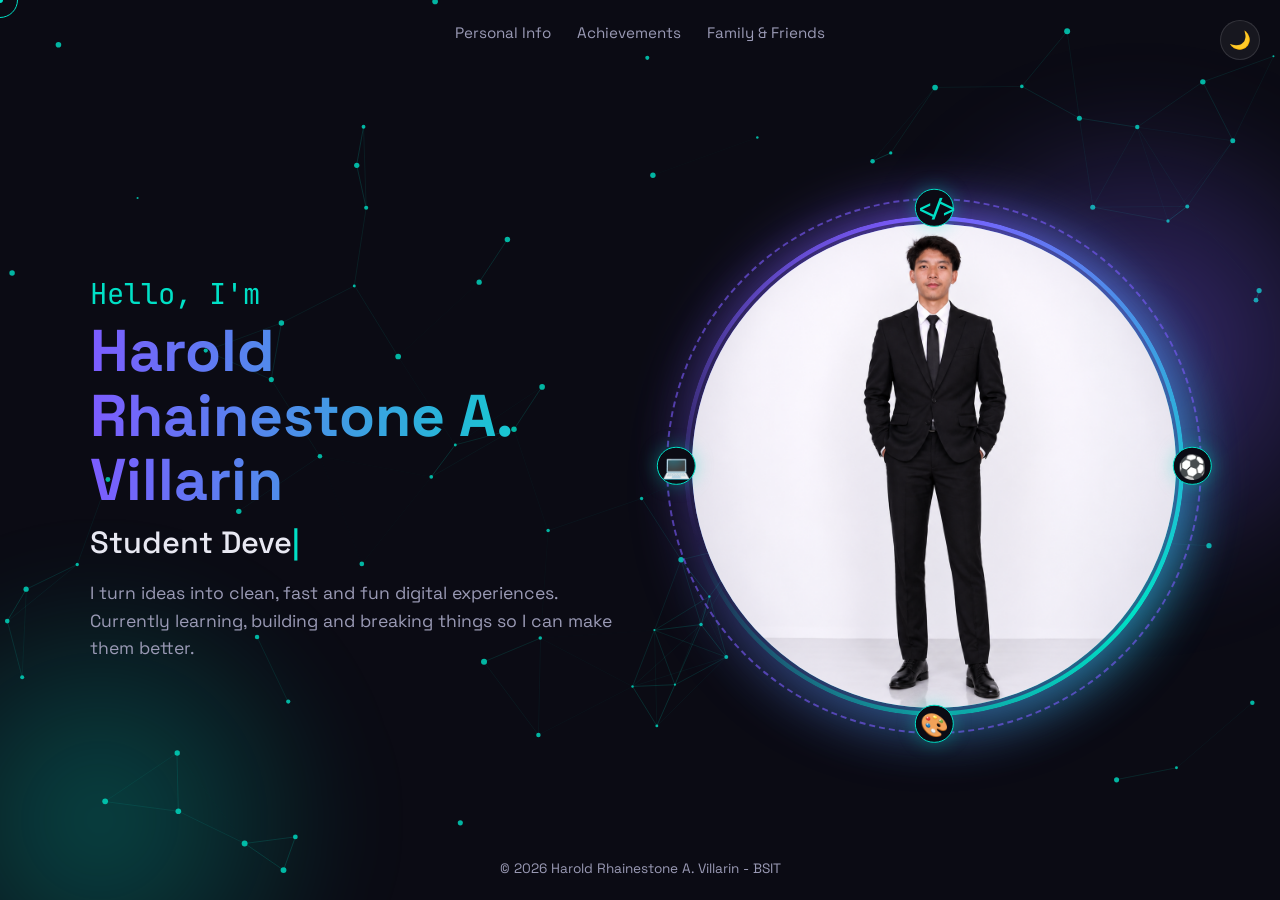
<file: index.html>
<!DOCTYPE html>
<html lang="en">
<head>
  <meta charset="UTF-8" />
  <meta name="viewport" content="width=device-width, initial-scale=1.0" />
  <meta name="description" content="Homepage of Harold Rhainestone A. Villarin – student developer and creator." />
  <title>Harold Rhainestone A. Villarin | Home</title>
  <link rel="preconnect" href="https://fonts.googleapis.com" />
  <link rel="preconnect" href="https://fonts.gstatic.com" crossorigin />
  <link href="https://fonts.googleapis.com/css2?family=Space+Grotesk:wght@400;500;700&family=JetBrains+Mono:wght@400;600&display=swap" rel="stylesheet" />
  <link rel="stylesheet" href="style.css" />
  <!-- Styles for the homepage only. Colors and fonts come from style.css -->
  <style>
    .page-home .hero { --photo: min(70vw, 34vh, 340px); }

    /* ---------- Bigger photo with glowing ring ---------- */
    .page-home .photo { width: var(--photo); margin: 0; }
    .page-home .photo::before, .page-home .photo::after {
      content: ""; position: absolute; border-radius: 50%; pointer-events: none;
      background: conic-gradient(var(--a1), var(--a2), transparent 70%, var(--a1));
      animation: spin 6s linear infinite;
    }
    .page-home .photo::before { inset: 0; z-index: -1; filter: blur(28px); opacity: 0.75; }
    .page-home .photo::after {
      inset: 6px;
      -webkit-mask: radial-gradient(farthest-side, transparent calc(100% - 5px), #000 calc(100% - 4px));
      mask: radial-gradient(farthest-side, transparent calc(100% - 5px), #000 calc(100% - 4px));
    }
    .page-home .photo-ring { inset: -12px; }
    .page-home .photo-initials { font-size: calc(var(--photo) * 0.26); }

    /* PHOTO SIZE: your picture fills the whole circle.
       --body-zoom: higher = bigger (above 1.09 may cut off your shoes)
       --body-shift: moves you up (negative) or down (positive) */
    .page-home .photo { --body-zoom: 1.07; --body-shift: -0.7%; }
    .page-home .photo-frame img {
      object-fit: cover; translate: 0 var(--body-shift); scale: var(--body-zoom);
      transition: filter 0.3s;
    }
    .page-home .photo-frame:hover img { filter: brightness(1.05) saturate(1.1); }

    /* ---------- Icons circling the photo ---------- */
    .hp-orbit { position: absolute; inset: -2px; z-index: 2; pointer-events: none; animation: spin 30s linear infinite; }
    .hp-orbit span { position: absolute; width: 0; height: 0; }
    .hp-orbit span:nth-child(1) { left: 50%; top: 0; }
    .hp-orbit span:nth-child(2) { left: 100%; top: 50%; }
    .hp-orbit span:nth-child(3) { left: 50%; top: 100%; }
    .hp-orbit span:nth-child(4) { left: 0; top: 50%; }
    .hp-orbit b {
      position: absolute; width: clamp(28px, calc(var(--photo) * 0.075), 42px); aspect-ratio: 1;
      translate: -50% -50%; display: grid; place-items: center; border-radius: 50%;
      background: var(--bg); border: 1px solid var(--a2); box-shadow: 0 0 18px rgba(0, 224, 198, 0.35);
      font: 600 clamp(0.8rem, calc(var(--photo) * 0.045), 1.5rem) "JetBrains Mono", monospace; color: var(--a2);
      animation: spin 30s linear infinite reverse;   /* keeps the icons upright */
    }

    /* ---------- Text side ---------- */
    .page-home .hero-inner > *:nth-child(7) { animation-delay: 1s; }
    .hp-badge {
      display: inline-flex; align-items: center; gap: 10px; padding: 4px 16px; border-radius: 50px;
      background: var(--card); border: 1px solid var(--border); color: var(--muted);
      font-family: "JetBrains Mono", monospace; font-size: 0.8rem;
    }
    .hp-badge i { width: 9px; height: 9px; border-radius: 50%; background: var(--a2); animation: pulse 2s infinite; }
    .page-home .hero h1 {
      background-image: linear-gradient(90deg, var(--a1), var(--a2), var(--a1)); background-size: 200% auto;
    }
    .page-home .hero h1.glitch { animation: rise 0.9s ease 0.4s forwards, hp-shine 6s linear infinite; }
    @keyframes hp-shine { to { background-position: -200% center; } }
    .page-home .stats { gap: 14px; }
    .page-home .stats > div {
      padding: 10px 20px; border-radius: 14px; background: var(--card); border: 1px solid var(--border);
      transition: transform 0.25s, border-color 0.25s;
    }
    .page-home .stats > div:hover { transform: translateY(-5px); border-color: var(--a2); }
    .page-home .stats strong { font-size: 1.4rem; }
    .orb.hp-orb2 { top: auto; right: auto; bottom: -180px; left: -160px; background: radial-gradient(circle, rgba(0, 224, 198, 0.28), transparent 70%); animation-delay: -4s; }

    /* ---------- Phones and tall screens ---------- */
    @media (max-width: 800px), (orientation: portrait) {
      .page-home .hero { flex-direction: column; justify-content: center; gap: 34px; padding: 90px 6vw 50px; text-align: center; }
      .page-home .photo { order: -1; width: var(--photo); }
      .page-home .hero-inner { flex: 0 1 auto; width: 100%; padding: 0; }
      .page-home .hero h1 { font-size: clamp(1.7rem, 8vw, 3.4rem); }
      .page-home .eyebrow { font-size: 1rem; margin: 4px 0 0; }
      .page-home .typing { font-size: 1.15rem; margin: 0 0 6px; }
      .page-home .lead { font-size: 0.9rem; line-height: 1.5; margin: 0 auto; }
      .page-home .cta { display: grid; grid-template-columns: 1fr 1fr; gap: 10px; margin: 16px auto; max-width: 440px; }
      .page-home .btn { padding: 9px 8px; font-size: 0.85rem; }
      .page-home .stats { justify-content: center; gap: 8px; }
      .page-home .stats > div { padding: 6px 12px; }
      .page-home .stats strong { font-size: 1rem; }
      .page-home .stats span { display: block; font-size: 0.75rem; line-height: 1.35; }
    }
    @media (orientation: portrait) and (min-height: 560px) {
      html:has(body.page-home), body.page-home { height: 100%; overflow: hidden; }
      .page-home .hero { height: 100vh; height: 100dvh; min-height: 0; }
    }
    @media (max-width: 600px) and (orientation: portrait) {
      .page-home .hero { --photo: min(66vw, 30vh); gap: 18px; padding: 86px 6vw 40px; }
      .hp-orbit { display: none; }
      .page-home .stats { flex-wrap: nowrap; }
      .page-home .stats > div { min-width: 0; }
    }
    @media (orientation: portrait) and (max-height: 880px) {
      .page-home .lead { display: none; }
    }
    @media (orientation: portrait) and (max-height: 720px) {
      .page-home .hero { --photo: min(56vw, 26vh); gap: 14px; }
      .hp-orbit, .hp-badge, .page-home .eyebrow { display: none; }
    }
    @media (orientation: portrait) and (max-height: 620px) {
      .page-home .stats { display: none; }
    }

    /* ---------- Laptop / desktop: one screen, no scrolling ---------- */
    @media (min-width: 801px) and (orientation: landscape) {
      .page-home .hero {
        --u: calc((100vh - 140px) / 100);   /* 1% of the usable height */
        --photo: min(40vw, calc(100vh - 190px), 640px);
        flex-direction: row; gap: 5vw; padding: 84px 7vw 52px;
      }
      .page-home .hero-inner { padding: 0; }
      .hp-badge { font-size: min(calc(var(--u) * 2.4), 0.85rem); margin-bottom: calc(var(--u) * 1.5); }
      .page-home .eyebrow { font-size: min(calc(var(--u) * 4), 1.8rem); margin: 0; }
      .page-home .hero h1 { font-size: min(calc(var(--u) * 10), 4.6vw, 4.8rem); }
      .page-home .typing { font-size: min(calc(var(--u) * 4.5), 2.4vw, 2rem); margin: calc(var(--u) * 0.5) 0 calc(var(--u) * 1.5); }
      .page-home .lead { font-size: min(calc(var(--u) * 2.9), 1.1rem); line-height: 1.55; }
      .page-home .cta { gap: 12px; margin: calc(var(--u) * 4) 0; }
      .page-home .btn { padding: calc(var(--u) * 1.4) 22px; font-size: min(calc(var(--u) * 2.8), 1rem); line-height: 1.5; }
      .page-home .stats > div { padding: calc(var(--u) * 1.2) 20px; }
      .page-home .stats strong { font-size: min(calc(var(--u) * 3.8), 1.6rem); }
      .page-home .stats span { display: block; font-size: min(calc(var(--u) * 2.4), 0.85rem); line-height: 1.4; }
    }
    @media (min-width: 801px) and (max-width: 1200px) and (orientation: landscape) {
      .page-home .cta { display: grid; grid-template-columns: max-content max-content; }
      .page-home .btn { text-align: center; }
      .page-home .stats { gap: 8px; flex-wrap: nowrap; }
      .page-home .stats > div { padding-inline: 10px; }
    }
    @media (min-width: 801px) and (orientation: landscape) and (min-height: 450px) {
      html:has(body.page-home), body.page-home { height: 100%; overflow: hidden; }
      .page-home .hero { height: 100vh; height: 100dvh; min-height: 0; }
    }
    @media (prefers-reduced-motion: reduce) {
      .page-home .hero h1.glitch { animation: none !important; opacity: 1; transform: none; }
    }

    /* ---------- Menu in the middle of the top bar ---------- */
    .page-home .nav { justify-content: center; }
    .page-home .nav-right { margin-inline: auto; justify-content: center; }
    .page-home .nav .logo { position: absolute; left: 6vw; }
    /* light / dark switch in the top right corner */
    .page-home .nav .icon-btn { position: absolute; top: 20px; right: 20px; }
    @media (max-width: 800px) {
      .page-home .nav { padding-inline: 54px; }
      .page-home .nav .logo { display: none; }
      .page-home .nav-right { flex-wrap: wrap; justify-content: center; gap: 4px 12px; }
      .page-home .nav-right > a { display: inline; font-size: 0.78rem; }
      .page-home .nav .icon-btn { top: 14px; right: 12px; width: 32px; height: 32px; font-size: 0.9rem; }
    }
  </style>
</head>
<body class="page-home">
  <div class="cursor" id="cursor"></div>
  <div class="cursor-dot" id="cursorDot"></div>

  <header class="nav">
    <div class="nav-right">
      <a href="about.html">Personal Info</a>
      <a href="achievements.html">Achievements</a>
      <a href="family.html">Family &amp; Friends</a>
      <button class="icon-btn" id="themeToggle" aria-label="Toggle theme">🌙</button>
    </div>
  </header>

  <main class="hero">
    <canvas id="bg"></canvas>
    <div class="orb"></div>
    <div class="orb hp-orb2"></div>

    <div class="hero-inner">
      <p class="eyebrow">Hello, I'm</p>
      <h1 class="glitch" data-text="Harold Rhainestone A. Villarin">Harold Rhainestone A. Villarin</h1>
      <h2 class="typing"><span id="typed"></span><span class="caret">|</span></h2>
      <p class="lead">
        I turn ideas into clean, fast and fun digital experiences.
        Currently learning, building and breaking things so I can make them better.
      </p>
    </div>

    <!-- PROFILE PICTURE: save your photo as me.jpg (in the same folder as this file) -->
    <div class="photo" aria-label="Profile picture">
      <div class="photo-ring"></div>
      <div class="photo-frame">
        <span class="photo-initials">HV</span>
        <img src="me.jpg" alt="Harold Rhainestone A. Villarin" onerror="this.remove()" />
      </div>
      <!-- Icons circling your photo: coding, football, design, laptop -->
      <div class="hp-orbit" aria-hidden="true">
        <span><b>&lt;/&gt;</b></span><span><b>⚽</b></span><span><b>🎨</b></span><span><b>💻</b></span>
      </div>
    </div>

    <p class="copyright">&copy; 2026 Harold Rhainestone A. Villarin - BSIT</p>
  </main>

  <script src="script.js"></script>
</body>
</html>
</file>
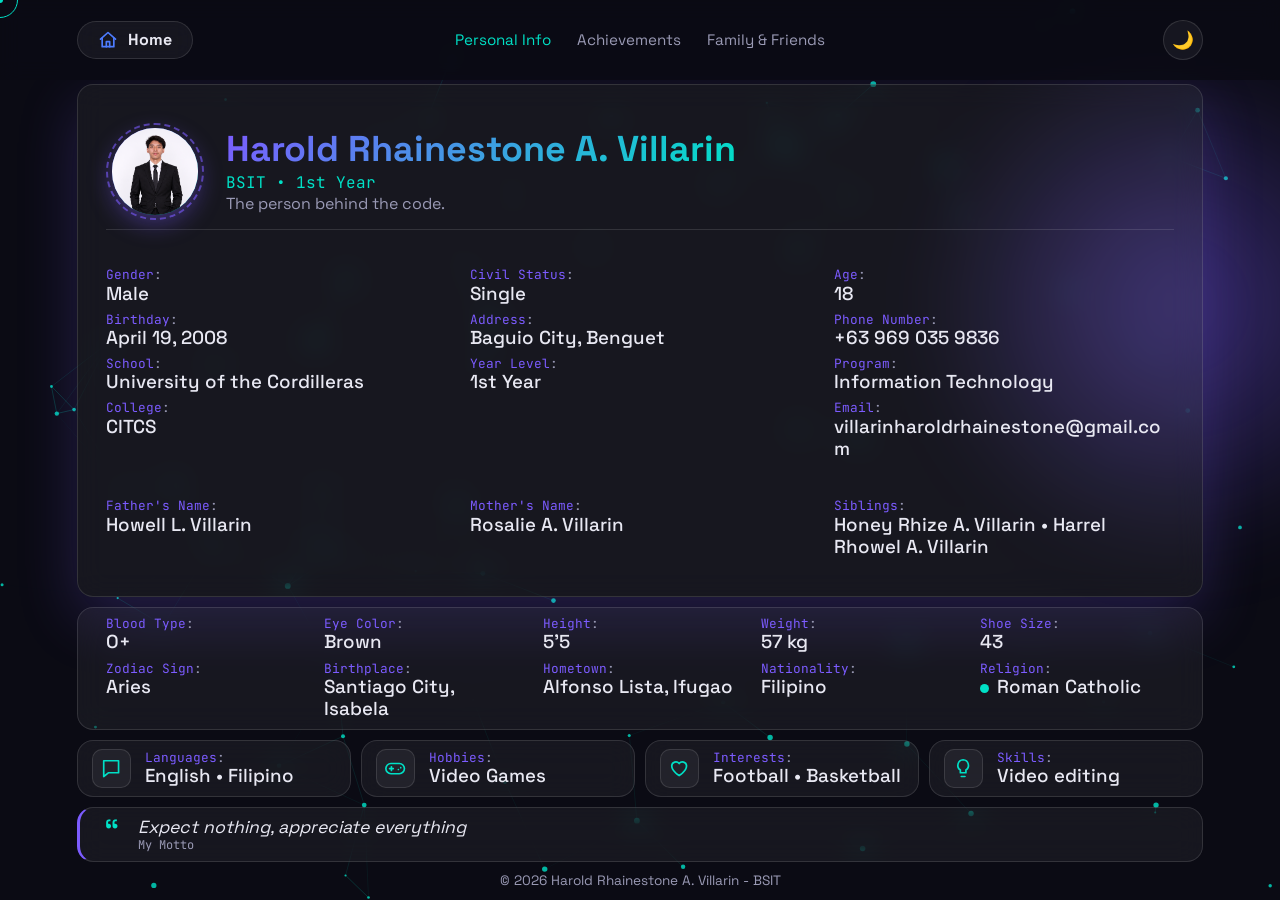
<file: about.html>
<!DOCTYPE html>
<html lang="en">
<head>
  <meta charset="UTF-8" />
  <meta name="viewport" content="width=device-width, initial-scale=1.0" />
  <meta name="description" content="About Harold Rhainestone A. Villarin – personal information." />
  <title>Harold Rhainestone A. Villarin | Personal Info</title>
  <link rel="preconnect" href="https://fonts.googleapis.com" />
  <link rel="preconnect" href="https://fonts.gstatic.com" crossorigin />
  <link href="https://fonts.googleapis.com/css2?family=Space+Grotesk:wght@400;500;700&family=JetBrains+Mono:wght@400;600&display=swap" rel="stylesheet" />
  <link rel="stylesheet" href="style.css" />

  <!-- Styles for this page only. Colors and fonts come from style.css -->
  <style>
    /* style.css locks this page to one screen; allow scrolling so nothing gets cut off */
    html:has(body.page-about) { height: auto; overflow-y: auto; }
    body.page-about { height: auto; overflow-y: auto; }
    .page-about .nav { display: grid; grid-template-columns: 1fr auto 1fr; }
    .page-about .nav-end { justify-self: end; }
    .page-about .nav-center { justify-self: center; }
    .page-about .home-btn {
      justify-self: start; display: inline-flex; align-items: center; gap: 10px;
      padding: 8px 20px; line-height: 1.3; border-radius: 50px; font-weight: 700; font-size: 1rem; color: var(--text);
      background: var(--card); border: 1.5px solid var(--border);
      backdrop-filter: blur(10px); -webkit-backdrop-filter: blur(10px);
      transition: border-color 0.25s, transform 0.25s, box-shadow 0.25s;
    }
    .page-about .home-btn svg { width: 20px; height: 20px; fill: none; stroke: #4d7cff; stroke-width: 2; stroke-linecap: round; stroke-linejoin: round; }
    .page-about .home-btn:hover { border-color: #4d7cff; transform: translateY(-2px); box-shadow: 0 6px 20px rgba(77, 124, 255, 0.3); }
    .page-about .nav { background: color-mix(in srgb, var(--bg) 85%, transparent); backdrop-filter: blur(10px); -webkit-backdrop-filter: blur(10px); }

    .pi-main {
      --pi-gap: clamp(8px, 1.2vh, 16px);
      position: relative; z-index: 1;
      min-height: 100vh; min-height: 100dvh;
      padding: 84px 6vw var(--pi-gap);
      display: flex; flex-direction: column; gap: var(--pi-gap);
      line-height: 1.35;
    }

    /* Same glass look as your terminal card */
    .pi-card {
      background: var(--card); border: 1px solid var(--border); border-radius: 16px;
      backdrop-filter: blur(14px); -webkit-backdrop-filter: blur(14px);
    }

    /* Profile card grows to use any spare height */
    .pi-profile { flex: 1 0 auto; display: flex; flex-direction: column; }
    .pi-body { flex: 1; display: flex; flex-direction: column; justify-content: space-evenly; gap: var(--pi-gap); padding: var(--pi-gap) 28px; }
    .pi-main .cmd { margin: 0; font-family: "JetBrains Mono", monospace; font-size: 0.9rem; }

    .pi-head { display: flex; align-items: center; gap: 22px; padding-bottom: var(--pi-gap); border-bottom: 1px solid var(--border); }
    .pi-avatar { position: relative; flex: 0 0 auto; width: clamp(70px, 9.5vh, 104px); aspect-ratio: 1; }
    .pi-avatar .photo-frame { inset: 7px; box-shadow: 0 8px 24px rgba(124, 92, 255, 0.4); animation: none; }
    .pi-avatar .photo-initials { font-size: 1.4rem; }
    .pi-name {
      width: fit-content; font-size: clamp(1.5rem, 4.4vh, 2.6rem); line-height: 1.15; padding-bottom: 2px;
      background: var(--grad); -webkit-background-clip: text; background-clip: text; color: transparent;
    }
    .pi-sub { font-family: "JetBrains Mono", monospace; font-size: 0.9rem; color: var(--a2); }
    .pi-tagline { color: var(--muted); font-size: 0.95rem; }

    .pi-grid { display: grid; gap: var(--pi-gap) 24px; }
    .pi-grid > div, .pi-tile dl { min-width: 0; }
    .pi-main dt { font-family: "JetBrains Mono", monospace; font-size: 0.75rem; color: var(--a1); }
    .pi-main dt::after { content: ":"; color: var(--muted); }
    .pi-main dd { font-size: clamp(0.9rem, 2.1vh, 1.15rem); font-weight: 500; overflow-wrap: anywhere; }
    .pi-main dd a:hover { color: var(--a2); }

    .pi-three { grid-template-columns: repeat(3, minmax(0, 1fr)); }
    .pi-col1 { grid-column: 1; }
    .pi-col3 { grid-column: 3; }
    .pi-two { grid-template-columns: repeat(3, minmax(0, 1fr)); }
    .pi-five { grid-template-columns: repeat(5, minmax(0, 1fr)); padding: calc(var(--pi-gap) + 2px) 28px; }
    .pi-dot { display: inline-block; width: 9px; height: 9px; margin-right: 8px; border-radius: 50%; background: var(--a2); animation: pulse 2s infinite; }

    .pi-tiles { display: grid; grid-template-columns: repeat(4, minmax(0, 1fr)); gap: var(--pi-gap); }
    .pi-tile { display: flex; align-items: center; gap: 14px; padding: var(--pi-gap) 18px; min-width: 0; transition: border-color 0.25s; }
    .pi-tile:hover { border-color: var(--a2); }
    .pi-icon { flex: 0 0 38px; height: 38px; display: grid; place-items: center; border: 1px solid var(--border); border-radius: 10px; background: var(--card); }
    .pi-icon svg { width: 21px; height: 21px; fill: none; stroke: var(--a2); stroke-width: 1.8; stroke-linecap: round; stroke-linejoin: round; }

    .pi-motto { display: flex; align-items: center; gap: 18px; padding: var(--pi-gap) 24px; border-left: 3px solid var(--a1); }
    .pi-mark { font-size: 2.6rem; line-height: 1; color: var(--a2); }
    .pi-motto p { font-style: italic; }
    .pi-caption { display: block; font-family: "JetBrains Mono", monospace; font-size: 0.75rem; color: var(--muted); }

    /* Blanks still to be filled in */
    .pi-main .todo { color: var(--muted); font-weight: 400; font-style: italic; }

    .pi-foot { display: flex; flex-direction: column; align-items: center; gap: 8px; }
    .pi-foot .copyright { position: static; padding: 0; }

    @media (max-width: 900px) {
      .pi-three { grid-template-columns: repeat(2, minmax(0, 1fr)); }
      .pi-col1, .pi-col3 { grid-column: auto; }
      .pi-five { grid-template-columns: repeat(3, minmax(0, 1fr)); }
      .pi-two { grid-template-columns: repeat(2, minmax(0, 1fr)); }
      .pi-siblings { grid-column: 1 / -1; }
      .pi-tiles { grid-template-columns: repeat(2, minmax(0, 1fr)); }
    }
    @media (max-width: 560px) {
      .pi-main { padding-inline: 5vw; }
      .pi-body { padding-inline: 18px; }
      .pi-main dd a { font-size: min(3.7vw, 1rem); }
      .pi-head { gap: 14px; }
      .pi-three, .pi-two, .pi-tiles { grid-template-columns: minmax(0, 1fr); }
      .pi-five { grid-template-columns: repeat(2, minmax(0, 1fr)); padding-inline: 18px; }
    }

    /* FACE CLOSE-UP: adjust these three numbers if your face is not centered
       --face-x: move left/right   --face-y: move up/down   --face-zoom: bigger = closer */
    .pi-avatar { --face-x: 50%; --face-y: 25%; --face-zoom: 2.2; }
    .pi-avatar .photo-frame img {
      object-position: top center;
      transform-origin: var(--face-x) var(--face-y);
      transform: translate(calc(50% - var(--face-x)), calc(50% - var(--face-y))) scale(var(--face-zoom));
    }

    /* LAPTOP / DESKTOP: no scrolling. Everything is sized from the screen height. */
    @media (min-width: 701px) and (min-height: 450px) and (orientation: landscape) {
      html:has(body.page-about), body.page-about { height: 100%; overflow: hidden; }
      .pi-main {
        --u: calc((100vh - 84px) / 100);   /* 1% of the space under the menu */
        --pi-gap: calc(var(--u) * 1.2);
        height: 100vh; height: 100dvh; min-height: 0; overflow: hidden;
        padding: 84px 6vw var(--pi-gap);
      }
      .pi-profile { flex: 1 1 auto; min-height: 0; }
      .pi-body { min-height: 0; padding: var(--u) 28px; gap: var(--u); }
      .pi-main .cmd { font-size: min(calc(var(--u) * 1.9), 0.9rem); }
      .pi-head { padding-bottom: var(--u); }
      .pi-avatar { width: calc(var(--u) * 12); }
      .pi-avatar .photo-frame { inset: calc(var(--u) * 0.7); }
      .pi-avatar .photo-initials { font-size: calc(var(--u) * 3); }
      .pi-name { font-size: min(calc(var(--u) * 4.4), 3.4vw); }
      .pi-sub { font-size: min(calc(var(--u) * 2), 1rem); }
      .pi-tagline { font-size: min(calc(var(--u) * 2), 1rem); }
      .pi-grid { row-gap: calc(var(--u) * 0.8); }
      .pi-three { grid-template-columns: repeat(3, minmax(0, 1fr)); }
      .pi-col1 { grid-column: 1; }
      .pi-col3 { grid-column: 3; }
      .pi-two { grid-template-columns: repeat(3, minmax(0, 1fr)); }
      .pi-siblings { grid-column: auto; }
      .pi-five { grid-template-columns: repeat(5, minmax(0, 1fr)); padding: var(--u) 28px; }
      .pi-main dt { font-size: min(calc(var(--u) * 1.6), 0.8rem, 1.3vw); line-height: 1.2; }
      .pi-main dd { font-size: min(calc(var(--u) * 2.3), 1.2rem, 1.5vw); line-height: 1.2; }
      .pi-tiles { grid-template-columns: repeat(4, minmax(0, 1fr)); }
      .pi-tile { padding: var(--u) 14px; }
      .pi-icon { flex-basis: calc(var(--u) * 4.8); height: calc(var(--u) * 4.8); }
      .pi-icon svg { width: 60%; height: 60%; }
      .pi-motto { padding: var(--u) 24px; }
      .pi-mark { font-size: calc(var(--u) * 4.5); }
      .pi-motto p { font-size: min(calc(var(--u) * 2.3), 1.1rem); line-height: 1.2; }
      .pi-caption { font-size: min(calc(var(--u) * 1.6), 0.75rem); line-height: 1.2; }
      .pi-foot { flex-direction: row; justify-content: center; }
      .pi-foot .copyright { font-size: min(calc(var(--u) * 1.8), 0.85rem); }
    }
  </style>
</head>
<body class="page-about">
  <div class="cursor" id="cursor"></div>
  <div class="cursor-dot" id="cursorDot"></div>

  <div class="bg-fixed"><canvas id="bg"></canvas></div>
  <div class="orb orb-about"></div>

  <header class="nav">
    <a href="index.html" class="home-btn">
      <svg viewBox="0 0 24 24" aria-hidden="true"><path d="M3 11l9-8 9 8"/><path d="M5 10v10h14V10"/><path d="M10 20v-6h4v6"/></svg>
      <span>Home</span>
    </a>
    <div class="nav-right nav-center">
      <a href="about.html" class="active">Personal Info</a>
      <a href="achievements.html">Achievements</a>
      <a href="family.html">Family &amp; Friends</a>
    </div>
    <div class="nav-right nav-end">
      <button class="icon-btn" id="themeToggle" aria-label="Toggle theme">🌙</button>
    </div>
  </header>

  <!-- HOW TO EDIT: replace each "Add ..." text with your info, then delete class="todo" from that line. -->
  <main class="pi-main">

    <section class="pi-card pi-profile terminal" aria-label="Personal information">
      <div class="pi-body">
      <div class="pi-head">
        <div class="pi-avatar">
          <div class="photo-ring"></div>
          <div class="photo-frame">
            <span class="photo-initials">HV</span>
            <img src="me.jpg" alt="Harold Rhainestone A. Villarin" onerror="this.remove()" />
          </div>
        </div>
        <div>
          <h1 class="pi-name">Harold Rhainestone A. Villarin</h1>
          <p class="pi-sub">BSIT • 1st Year</p>
          <p class="pi-tagline">The person behind the code.</p>
        </div>
      </div>

      <dl class="pi-grid pi-three">
        <div><dt>Gender</dt><dd>Male</dd></div>
        <div><dt>Civil Status</dt><dd>Single</dd></div>
        <div><dt>Age</dt><dd>18</dd></div>

        <div><dt>Birthday</dt><dd>April 19, 2008</dd></div>
        <div><dt>Address</dt><dd>Baguio City, Benguet</dd></div>
        <div><dt>Phone Number</dt><dd>+63 969 035 9836</dd></div>

        <div><dt>School</dt><dd>University of the Cordilleras</dd></div>
        <div><dt>Year Level</dt><dd>1st Year</dd></div>
        <div><dt>Program</dt><dd>Information Technology</dd></div>

        <div class="pi-col1"><dt>College</dt><dd>CITCS</dd></div>
        <div class="pi-col3"><dt>Email</dt><dd><a href="mailto:villarinharoldrhainestone@gmail.com">villarinharoldrhainestone@gmail.com</a></dd></div>
      </dl>

      <dl class="pi-grid pi-two">
        <div><dt>Father's Name</dt><dd>Howell L. Villarin</dd></div>
        <div><dt>Mother's Name</dt><dd>Rosalie A. Villarin</dd></div>
        <!-- SIBLINGS: type the names below (separate them with •), then delete class="todo" -->
        <div class="pi-siblings"><dt>Siblings</dt><dd>Honey Rhize A. Villarin • Harrel Rhowel A. Villarin</dd></div>
      </dl>
      </div>
    </section>

    <section class="pi-card" aria-label="More details">
      <dl class="pi-grid pi-five">
        <div><dt>Blood Type</dt><dd>O+</dd></div>
        <div><dt>Eye Color</dt><dd>Brown</dd></div>
        <div><dt>Height</dt><dd>5'5</dd></div>
        <div><dt>Weight</dt><dd>57 kg</dd></div>
        <div><dt>Shoe Size</dt><dd>43</dd></div>

        <div><dt>Zodiac Sign</dt><dd>Aries</dd></div>
        <div><dt>Birthplace</dt><dd>Santiago City, Isabela</dd></div>
        <div><dt>Hometown</dt><dd>Alfonso Lista, Ifugao</dd></div>
        <div><dt>Nationality</dt><dd>Filipino</dd></div>
        <div><dt>Religion</dt><dd><span class="pi-dot" aria-hidden="true"></span><span>Roman Catholic</span></dd></div>
      </dl>
    </section>

    <div class="pi-tiles">
      <div class="pi-card pi-tile">
        <span class="pi-icon" aria-hidden="true"><svg viewBox="0 0 24 24"><path d="M4 4h16v13H9l-5 4z"/></svg></span>
        <dl><dt>Languages</dt><dd>English • Filipino</dd></dl>
      </div>
      <div class="pi-card pi-tile">
        <span class="pi-icon" aria-hidden="true"><svg viewBox="0 0 24 24"><rect x="2" y="7" width="20" height="11" rx="5.5"/><path d="M6 12.5h4M8 10.5v4M15.5 13.5h.01M18 11.5h.01"/></svg></span>
        <dl><dt>Hobbies</dt><dd>Video Games</dd></dl>
      </div>
      <div class="pi-card pi-tile">
        <span class="pi-icon" aria-hidden="true"><svg viewBox="0 0 24 24"><path d="M12 20s-8-4.9-8-10.5A4.5 4.5 0 0 1 12 7a4.5 4.5 0 0 1 8 2.5C20 15.1 12 20 12 20z"/></svg></span>
        <dl><dt>Interests</dt><dd>Football • Basketball</dd></dl>
      </div>
      <div class="pi-card pi-tile">
        <span class="pi-icon" aria-hidden="true"><svg viewBox="0 0 24 24"><path d="M9 17h6M10 21h4M12 3a6 6 0 0 0-3 11v3h6v-3a6 6 0 0 0-3-11z"/></svg></span>
        <dl><dt>Skills</dt><dd>Video editing</dd></dl>
      </div>
    </div>

    <section class="pi-card pi-motto" aria-label="My motto">
      <span class="pi-mark" aria-hidden="true">&ldquo;</span>
      <div>
        <p>Expect nothing, appreciate everything</p>
        <span class="pi-caption">My Motto</span>
      </div>
    </section>

    <div class="pi-foot">
    <p class="copyright">&copy; 2026 Harold Rhainestone A. Villarin - BSIT</p>
    </div>
  </main>

  <script src="script.js"></script>
</body>
</html>
</file>
<file: style.css>
:root {
  --bg: #0b0b14;
  --card: rgba(255, 255, 255, 0.05);
  --border: rgba(255, 255, 255, 0.12);
  --text: #e8e8f2;
  --muted: #9a9ab5;
  --a1: #7c5cff;
  --a2: #00e0c6;
  --grad: linear-gradient(135deg, var(--a1), var(--a2));
}
[data-theme="light"] {
  --bg: #f6f6fb;
  --card: rgba(255, 255, 255, 0.8);
  --border: rgba(0, 0, 0, 0.12);
  --text: #16162a;
  --muted: #5d5d7a;
}

* { margin: 0; padding: 0; box-sizing: border-box; }
html { scroll-behavior: smooth; }
body {
  font-family: "Space Grotesk", system-ui, sans-serif;
  background: var(--bg);
  color: var(--text);
  line-height: 1.7;
  overflow-x: hidden;
  transition: background 0.4s, color 0.4s;
}
a { color: inherit; text-decoration: none; }
::selection { background: var(--a1); color: #fff; }

/* cursor */
.cursor, .cursor-dot { position: fixed; pointer-events: none; z-index: 300; border-radius: 50%; transform: translate(-50%, -50%); }
.cursor { width: 36px; height: 36px; border: 1.5px solid var(--a2); transition: width 0.2s, height 0.2s, background 0.2s; }
.cursor.hover { width: 60px; height: 60px; background: rgba(0, 224, 198, 0.12); }
.cursor-dot { width: 6px; height: 6px; background: var(--a2); }
@media (hover: none) { .cursor, .cursor-dot { display: none; } }

/* nav */
.nav {
  position: fixed; top: 0; left: 0; right: 0; z-index: 100;
  display: flex; justify-content: space-between; align-items: center;
  padding: 20px 6vw;
}
.logo { font-family: "JetBrains Mono", monospace; font-weight: 600; font-size: 1.2rem; }
.logo span { color: var(--a2); }
.nav-right { display: flex; align-items: center; gap: 26px; }
.nav-right > a { color: var(--muted); font-size: 0.95rem; transition: color 0.2s; }
.nav-right > a:hover { color: var(--a2); }
.icon-btn {
  background: var(--card); border: 1px solid var(--border); color: var(--text);
  width: 40px; height: 40px; border-radius: 50%; cursor: pointer; font-size: 1.1rem;
  transition: transform 0.2s;
}
.icon-btn:hover { transform: rotate(15deg) scale(1.08); }

/* hero */
.hero { position: relative; min-height: 100vh; display: flex; align-items: center; justify-content: space-between; gap: 60px; padding: 0 6vw; overflow: hidden; }
#bg { position: absolute; inset: 0; width: 100%; height: 100%; z-index: 0; }
.orb {
  position: absolute; width: 520px; height: 520px; border-radius: 50%;
  background: radial-gradient(circle, rgba(124, 92, 255, 0.4), transparent 70%);
  top: 10%; right: -120px; filter: blur(40px); animation: float 9s ease-in-out infinite;
}
.hero-inner { position: relative; z-index: 1; max-width: 800px; min-width: 0; flex: 1 1 0; padding-top: 60px; }
.hero-inner > * { opacity: 0; transform: translateY(30px); animation: rise 0.9s ease forwards; }
.hero-inner > *:nth-child(1) { animation-delay: 0.1s; }
.hero-inner > *:nth-child(2) { animation-delay: 0.25s; }
.hero-inner > *:nth-child(3) { animation-delay: 0.4s; }
.hero-inner > *:nth-child(4) { animation-delay: 0.55s; }
.hero-inner > *:nth-child(5) { animation-delay: 0.7s; }
.hero-inner > *:nth-child(6) { animation-delay: 0.85s; }
@keyframes rise { to { opacity: 1; transform: none; } }

.eyebrow { font-family: "JetBrains Mono", monospace; color: var(--a2); font-size: clamp(1.3rem, 3vw, 1.9rem); margin-bottom: 8px; }
.hero h1 {
  font-size: clamp(2.3rem, 5.6vw, 4.4rem); line-height: 1.1; font-weight: 700;
  background: var(--grad); -webkit-background-clip: text; background-clip: text; color: transparent;
  position: relative; display: inline-block;
}
.glitch:hover::before, .glitch:hover::after {
  content: attr(data-text); position: absolute; left: 0; top: 0; width: 100%;
  background: inherit; -webkit-background-clip: text; background-clip: text; color: transparent;
}
.glitch:hover::before { animation: glitch 0.4s infinite; clip-path: inset(0 0 55% 0); transform: translate(-3px, 0); }
.glitch:hover::after { animation: glitch 0.4s infinite reverse; clip-path: inset(55% 0 0 0); transform: translate(3px, 0); }
@keyframes glitch { 0%,100% { transform: translate(0); } 25% { transform: translate(-4px, 2px); } 50% { transform: translate(4px, -2px); } 75% { transform: translate(-2px, -2px); } }

.typing { font-size: clamp(1.3rem, 3.5vw, 2.2rem); font-weight: 500; margin: 8px 0 18px; min-height: 1.4em; }
.caret { color: var(--a2); animation: blink 1s steps(1) infinite; }
@keyframes blink { 50% { opacity: 0; } }
.lead { color: var(--muted); max-width: 580px; font-size: 1.1rem; }

.cta { display: flex; gap: 16px; margin: 32px 0; flex-wrap: wrap; }
.btn {
  display: inline-block; padding: 14px 28px; border-radius: 50px; font-weight: 600;
  border: none; cursor: pointer; font-family: inherit; font-size: 1rem;
  transition: transform 0.25s, box-shadow 0.25s, border-color 0.25s;
}
.btn.primary { background: var(--grad); color: #0b0b14; box-shadow: 0 8px 30px rgba(124, 92, 255, 0.35); }
.btn.primary:hover { box-shadow: 0 12px 40px rgba(0, 224, 198, 0.45); }
.btn.ghost { border: 1.5px solid var(--border); color: var(--text); background: var(--card); }
.btn.ghost:hover { border-color: var(--a2); }

.stats { display: flex; gap: 40px; flex-wrap: wrap; }
.stats strong { display: block; font-size: 2rem; color: var(--a2); line-height: 1.1; }
.stats span { color: var(--muted); font-size: 0.9rem; }

@keyframes float { 50% { transform: translateY(-30px); } }

/* copyright notice, bottom center */
.copyright {
  position: absolute; left: 0; right: 0; bottom: 20px; z-index: 1;
  padding: 0 16px; text-align: center; color: var(--muted); font-size: 0.85rem;
}

/* profile picture (round) */
.photo {
  position: relative; z-index: 1; flex: 0 0 auto;
  width: clamp(220px, 30vw, 380px); aspect-ratio: 1;
  opacity: 0; transform: translateY(30px); animation: rise 0.9s ease 0.5s forwards;
}
.photo-ring { position: absolute; inset: 0; border: 2px dashed var(--a1); border-radius: 50%; opacity: 0.6; animation: spin 25s linear infinite; }
.photo-frame {
  position: absolute; inset: 14px; border-radius: 50%; overflow: hidden;
  background: var(--grad); display: grid; place-items: center;
  box-shadow: 0 20px 60px rgba(124, 92, 255, 0.4); animation: bob 7s ease-in-out infinite;
}
.photo-frame img { position: absolute; inset: 0; width: 100%; height: 100%; object-fit: cover; }
.photo-initials { font-size: clamp(3rem, 8vw, 5.5rem); font-weight: 700; color: #0b0b14; }
@keyframes bob { 50% { transform: translateY(-14px); } }
@keyframes spin { to { transform: rotate(360deg); } }

@media (max-width: 800px) {
  .hero { flex-direction: column; justify-content: center; gap: 0; padding-top: 80px; padding-bottom: 80px; }
  .photo { order: -1; width: 200px; }
  .hero-inner { flex: 0 1 auto; padding-top: 24px; }
}

@media (max-width: 600px) {
  .nav-right > a { display: none; }
}
@media (prefers-reduced-motion: reduce) {
  * { animation: none !important; transition: none !important; }
  .hero-inner > *, .photo { opacity: 1; transform: none; }
}

/* =========================================================
   PAGE 2 - ABOUT (one screen, no scrolling)
   ========================================================= */
.nav-right > a.active { color: var(--a2); }

html:has(.page-about), .page-about { height: 100%; overflow: hidden; }
.bg-fixed { position: fixed; inset: 0; z-index: 0; pointer-events: none; }
.orb-about { position: fixed; top: 5%; right: -160px; z-index: 0; pointer-events: none; }

.about-main {
  position: relative; z-index: 1; height: 100vh; height: 100dvh;
  display: grid; grid-template-columns: auto minmax(0, 560px); gap: 64px;
  align-items: center; justify-content: center;
  padding: 84px 6vw 56px;
}
.about-left { max-width: 420px; }
.about-photo { position: relative; width: min(28vw, 36vh, 280px); aspect-ratio: 1; margin-bottom: 22px; }
.page-title {
  font-size: clamp(1.8rem, 4vw, 3rem); line-height: 1.1; font-weight: 700; margin-bottom: 12px;
  background: var(--grad); -webkit-background-clip: text; background-clip: text; color: transparent;
}
.about-left .eyebrow { font-size: clamp(1.1rem, 2vw, 1.5rem); }

.about-right .cta { margin: 22px 0 0; }

/* terminal card */
.terminal {
  background: var(--card); border: 1px solid var(--border); border-radius: 16px; overflow: hidden;
  backdrop-filter: blur(14px); -webkit-backdrop-filter: blur(14px);
  box-shadow: 0 20px 60px rgba(124, 92, 255, 0.22);
}
.term-bar { display: flex; align-items: center; gap: 8px; padding: 12px 16px; border-bottom: 1px solid var(--border); }
.term-bar i { width: 11px; height: 11px; border-radius: 50%; background: #ff5f57; }
.term-bar i:nth-child(2) { background: #febc2e; }
.term-bar i:nth-child(3) { background: #28c840; }
.term-bar span { margin-left: 10px; font-family: "JetBrains Mono", monospace; font-size: 0.85rem; color: var(--muted); }
.term-body { padding: 20px 24px 22px; font-family: "JetBrains Mono", monospace; font-size: 0.92rem; line-height: 1.55; }
.cmd { color: var(--text); margin: 0 0 12px; }
.cmd.last { margin: 12px 0 0; }
.prompt { color: var(--a2); margin-right: 8px; }
.term-body dl { display: grid; gap: 7px; }
.term-body dl > div { display: grid; grid-template-columns: 100px 1fr; gap: 12px; }
.term-body dt { color: var(--a1); }
.term-body dt::after { content: ":"; color: var(--muted); }
.term-body dd { color: var(--text); overflow-wrap: anywhere; }
.term-body dd a:hover { color: var(--a2); }
.status b { display: inline-block; width: 9px; height: 9px; border-radius: 50%; background: var(--a2); margin-right: 8px; box-shadow: 0 0 0 0 rgba(0,224,198,.6); animation: pulse 2s infinite; }
@keyframes pulse { 70% { box-shadow: 0 0 0 10px rgba(0,224,198,0); } 100% { box-shadow: 0 0 0 0 rgba(0,224,198,0); } }
.term-body .caret { animation: blink 1s steps(1) infinite; }

/* short laptop screens */
@media (max-height: 720px) {
  .about-main { padding-top: 76px; padding-bottom: 44px; }
  .about-photo { margin-bottom: 14px; }
  .lead { display: none; }
  .term-body { padding: 14px 20px 16px; font-size: 0.85rem; }
  .term-body dl { gap: 4px; }
  .about-right .cta { margin-top: 16px; }
}

/* phones: stack and tighten so everything fits one screen */
@media (max-width: 800px) {
  .about-main { grid-template-columns: minmax(0, 1fr); gap: 14px; align-content: center; padding: 70px 5vw 40px; }
  .about-left { max-width: none; display: flex; flex-direction: column; align-items: center; text-align: center; }
  .about-photo { width: min(26vh, 150px); margin-bottom: 10px; }
  .about-left .eyebrow { display: none; }
  .page-title { font-size: 1.5rem; margin-bottom: 0; }
  .lead { display: none; }
  .term-body { padding: 12px 16px 14px; font-size: 0.78rem; line-height: 1.45; }
  .term-body dl { gap: 3px; }
  .term-body dl > div { grid-template-columns: 78px 1fr; gap: 8px; }
  .cmd { margin-bottom: 8px; }
  .cmd.last { display: none; }
  .about-right .cta { margin-top: 12px; justify-content: center; gap: 10px; }
  .about-right .btn { padding: 10px 18px; font-size: 0.9rem; }
  .copyright { bottom: 10px; font-size: 0.75rem; }
}
@media (max-width: 800px) and (max-height: 640px) {
  .about-photo, .page-title { display: none; }
}
</file>
